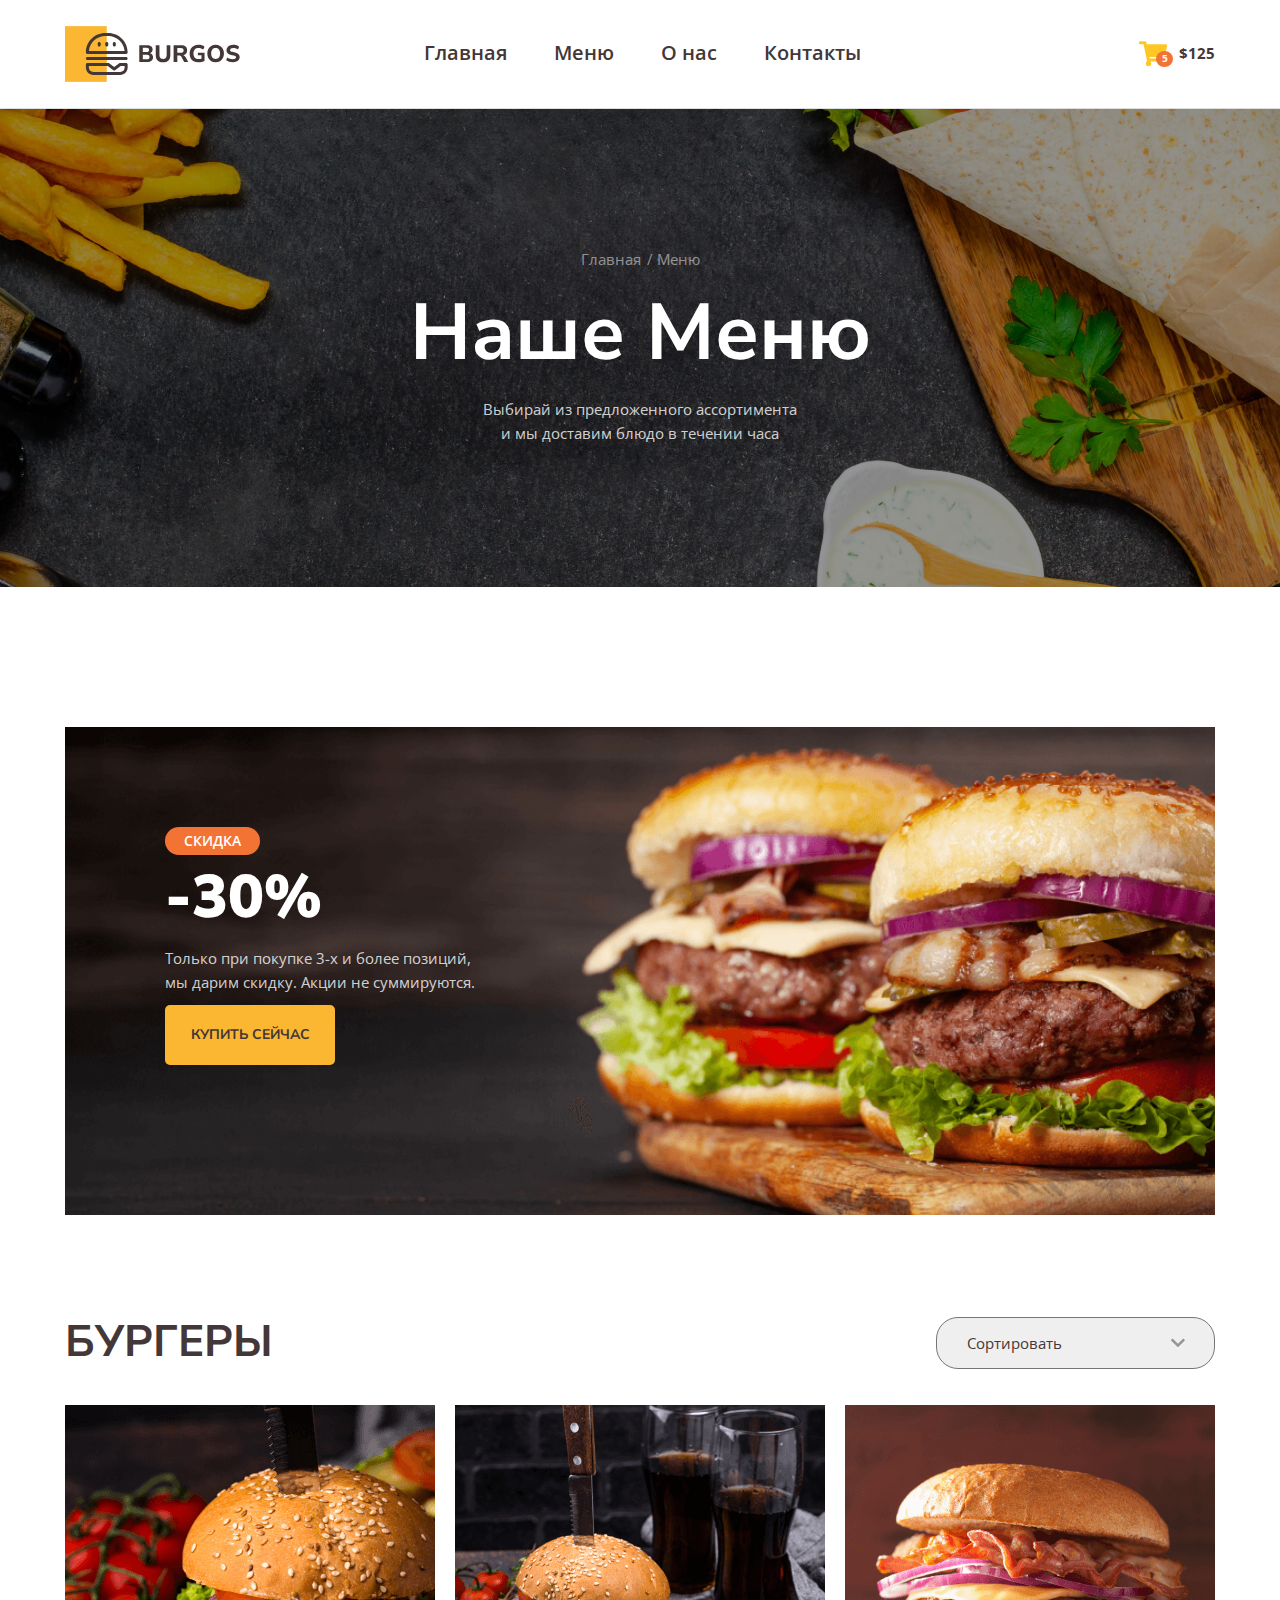
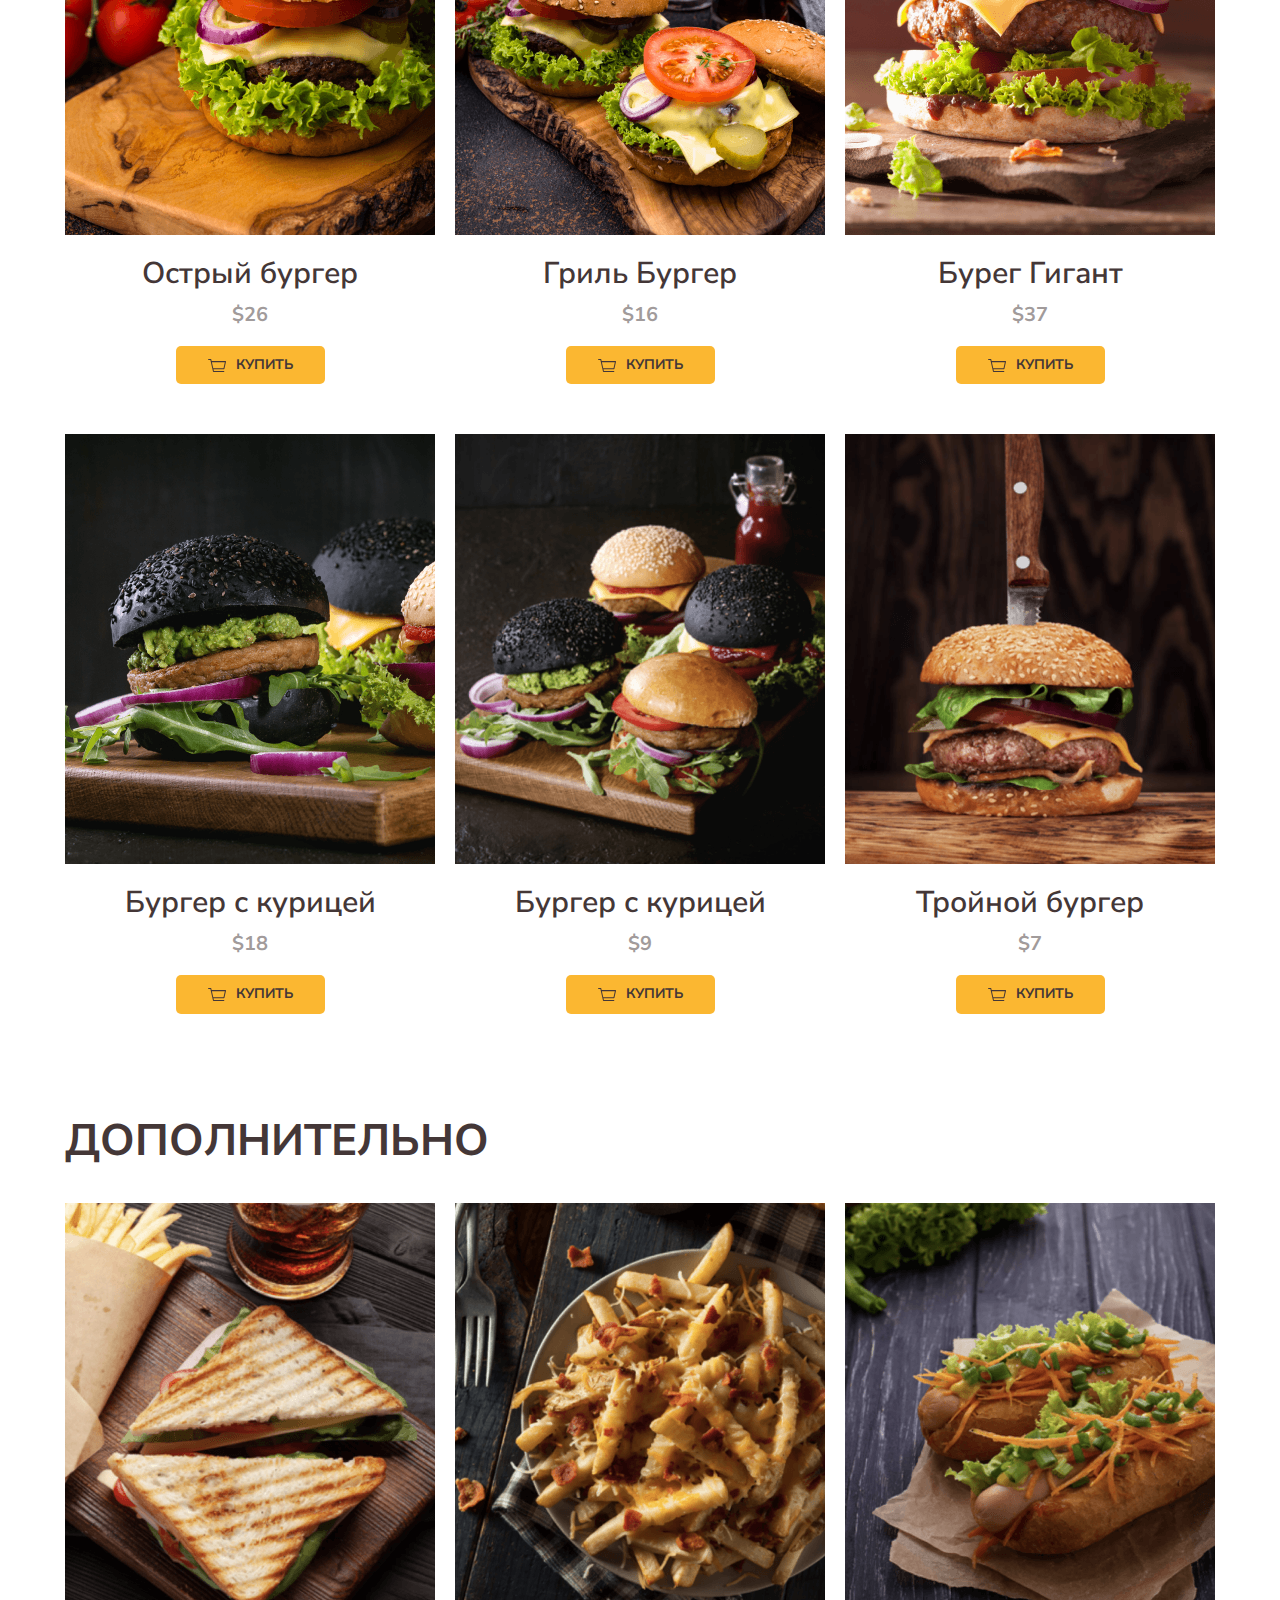
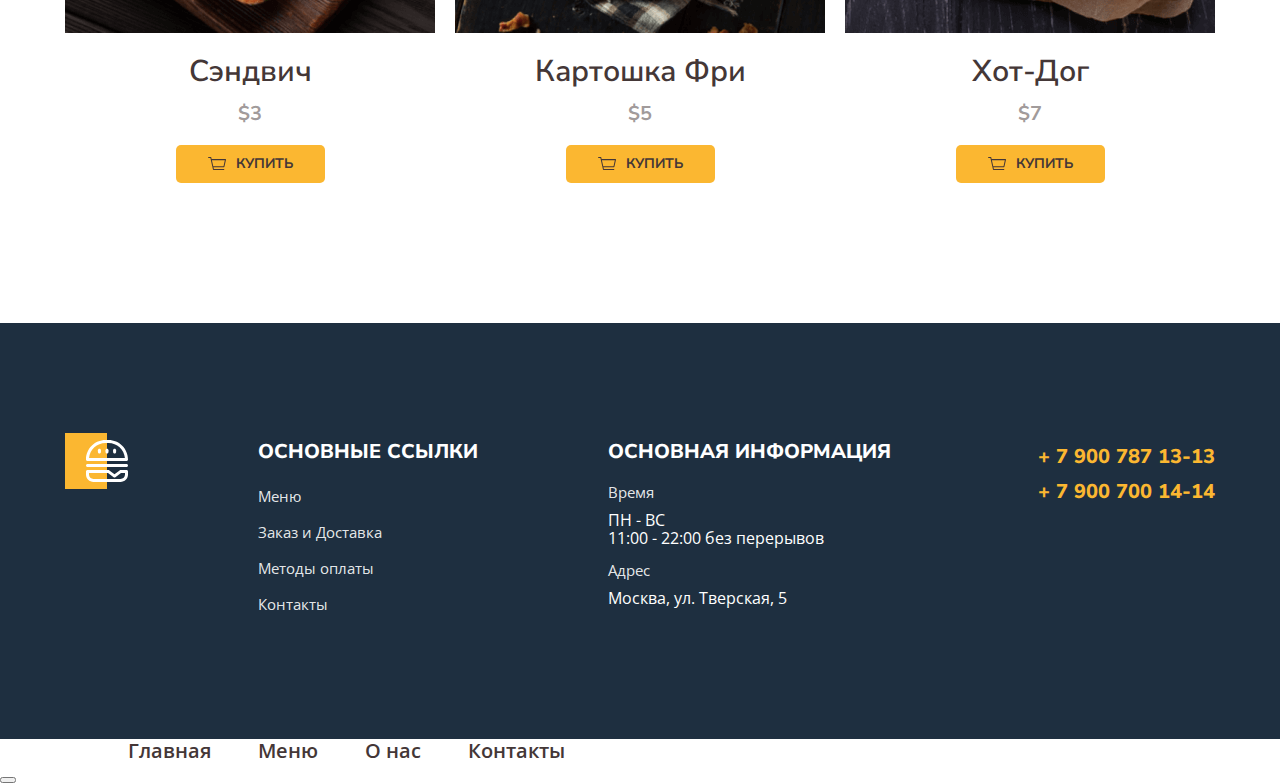
<file: index.html>
<!DOCTYPE html>
<html lang="ru">

<head>
   <meta charset="UTF-8">
   <meta name="viewport" content="width=device-width, initial-scale=1.0">
   <title>Burger</title>
   <link rel="preconnect" href="https://fonts.googleapis.com">
   <link rel="preconnect" href="https://fonts.gstatic.com" crossorigin>
   <link
      href="https://fonts.googleapis.com/css2?family=Nunito+Sans:ital,opsz,wght@0,6..12,200..1000;1,6..12,200..1000&family=Open+Sans:ital,wght@0,300..800;1,300..800&display=swap"
      rel="stylesheet">
   <link rel="shortcut icon" href="img/favicon.ico"><!-- старый формат -->
   <link rel="icon" href="img/favicon.svg" type="image/svg+hml">
   <link rel="stylesheet" href="style/normalize.min.css">
   <link rel="stylesheet" href="style/style.css">
</head>

<body>
   <header class="header" id="headerTop">
      <div class="container">
         <div class="header-wrapper">
            <button class="burger-menu" onclick="openModal()"></button>
            <div class="logo"> </div>
            <nav class="nav">
               <a href="first.html" class="nav-link">Главная</a>
               <a href="#" class="nav-link">Меню</a>
               <a href="aboutus.html" class="nav-link">О нас</a>
               <a href="contact.html" class="nav-link">Контакты</a>
            </nav>
            <a class="cart" href="#">$125 <span class="cart-count">5</span></a>
         </div>
      </div>
   </header>
   <section class="hero">
      <div class="container">
         <ul class="breadcrumbs">
            <li class="breadcrumbs-item"><a class="breadcrumbs-link" href="#">Главная</a></li>
            <li class="breadcrumbs-item">Меню</li>
         </ul>
         <h1 class="hero-title">Наше Меню</h1>
         <p class="hero-description">Выбирай из предложенного ассортимента и мы доставим блюдо&nbsp;в течении часа</p>
      </div>
   </section>
   <section class="banner">
      <div class="container">
         <div class="banner-wrapper">
            <h2 class="banner-title"><span>Скидка</span>-30%</h2>
            <p class="banner-deckription">Только при&nbsp;покупке 3-х и более позиций, мы&nbsp;дарим скидку.
               Акции&nbsp;не суммируются.</p>
            <a href="#menuBurger" class="banner-btn">Купить сейчас</a>
         </div>
      </div>
   </section>
   <main>
      <section id="menuBurger">
         <div class="container">
            <div class="menu">
               <div class="menu-header">
                  <h2 class="menu-title">Бургеры</h2>
                  <select class="menu-select">
                     <option value="Сортировать" disabled selected>Сортировать</option>
                     <option value="По умолчанию">По умолчанию</option>
                     <option value="По возрастанию цены">По возрастанию цены</option>
                     <option value="По убыванию цены">По убыванию цены</option>
                  </select>
               </div>
               <div class="menu-box">
                  <div class="menu-item">
                     <div class="menu-thumb">
                        <img src="img/menu/01.png" alt="Острый бургер">
                     </div>
                     <h3 class="menu-name">Острый бургер</h3>
                     <p class="menu-prise">$26</p>
                     <button type="button" class="menu-btn">Купить</button>
                  </div>
                  <div class="menu-item">
                     <div class="menu-thumb">
                        <img src="img/menu/02.png" alt="Гриль Бургер">
                     </div>
                     <h3 class="menu-name">Гриль Бургер</h3>
                     <p class="menu-prise">$16</p>
                     <button type="button" class="menu-btn">Купить</button>
                  </div>
                  <div class="menu-item">
                     <div class="menu-thumb">
                        <img src="img/menu/03.png" alt="Бурег Гигант">
                     </div>
                     <h3 class="menu-name">Бурег Гигант</h3>
                     <p class="menu-prise">$37</p>
                     <button type="button" class="menu-btn">Купить</button>
                  </div>
                  <div class="menu-item">
                     <div class="menu-thumb">
                        <img src="img/menu/04.png" alt="Бургер с курицей">
                     </div>
                     <h3 class="menu-name">Бургер с курицей</h3>
                     <p class="menu-prise">$18</p>
                     <button type="button" class="menu-btn">Купить</button>
                  </div>
                  <div class="menu-item">
                     <div class="menu-thumb">
                        <img src="img/menu/05.png" alt="Бургер с курицей">
                     </div>
                     <h3 class="menu-name">Бургер с курицей</h3>
                     <p class="menu-prise">$9</p>
                     <button type="button" class="menu-btn">Купить</button>
                  </div>
                  <div class="menu-item">
                     <div class="menu-thumb">
                        <img src="img/menu/06.png" alt="Тройной бургер">
                     </div>
                     <h3 class="menu-name">Тройной бургер</h3>
                     <p class="menu-prise">$7</p>
                     <button type="button" class="menu-btn">Купить</button>
                  </div>
               </div>
            </div>
         </div>
      </section>
      <section>
         <div class="container">
            <div class="menu">
               <div class="menu-header">
                  <h2 class="menu-title">Дополнительно</h2>
               </div>
               <div class="menu-box _additonally">
                  <div class="menu-item _additonally">
                     <div class="menu-thumb">
                        <img src="./img/menu/01-additonally.png" alt="Бургер">
                     </div>
                     <div class="menu-info">
                        <h3 class="menu-name">Сэндвич</h3>
                        <p class="menu-prise">$3</p>
                        <button type="button" class="menu-btn">Купить</button>
                     </div>
                  </div>
                  <div class="menu-item _additonally">
                     <div class="menu-thumb">
                        <img src="./img/menu/02-additonally.png" alt="Картошка Фри">
                     </div>
                     <div class="menu-info">
                        <h3 class="menu-name">Картошка Фри</h3>
                        <p class="menu-prise">$5</p>
                        <button type="button" class="menu-btn">Купить</button>
                     </div>

                  </div>
                  <div class="menu-item _additonally">
                     <div class="menu-thumb">
                        <img src="./img/menu/03-additonally.png" alt="Хот-Дог">
                     </div>
                     <div class="menu-info">
                        <h3 class="menu-name">Хот-Дог</h3>
                        <p class="menu-prise">$7</p>
                        <button type="button" class="menu-btn">Купить</button>
                     </div>

                  </div>
               </div>

            </div>
         </div>
      </section>
   </main>
   <footer class="footer">
      <div class="container">
         <div class="footer-wrapper">
            <a href="" class="footer-logo"></a>
            <div class="footer-item">
               <h3 class="footer-title">Основные ссылки</h3>
               <nav class="footer-nav">
                  <a class="footer-link" href="">Меню</a>
                  <a class="footer-link" href="">Заказ и Доставка</a>
                  <a class="footer-link" href="">Методы оплаты</a>
                  <a class="footer-link" href="contact.html">Контакты</a>
               </nav>
               <a class="footer-tel _mobile" href="tel:+79007871313">+ 7 900 787 13-13</a>
               <a class="footer-tel _mobile" href="tel:+79007001414">+ 7 900 700 14-14</a>
            </div>
            <div class="footer-item">
               <h3 class="footer-title">Основная информация</h3>
               <ul class="footer-list">
                  <li>
                     <span>Время</span>
                     ПН - ВС <br>
                     11:00 - 22:00 без перерывов
                  </li>
                  <li>
                     <span>Адрес</span>
                     Москва, ул. Тверская, 5
                  </li>
               </ul>
            </div>
            <div class="footer-item">
               <a class="footer-tel" href="tel:+79007871313">+ 7 900 787 13-13</a>
               <a class="footer-tel" href="tel:+79007001414">+ 7 900 700 14-14</a>
            </div>
         </div>
      </div>
   </footer>
   <a href="#headerTop" class="button-up hidden" id="btnUp">Наверх</a>
   <div class="modal" id="modal">
      <nav class="nav _modal">
         <a href="first.html" class="nav-link">Главная</a>
         <a href="#" class="nav-link">Меню</a>
         <a href="aboutus.html" class="nav-link">О нас</a>
         <a href="contact.html" class="nav-link">Контакты</a>
      </nav>
      <button class="modal-close" onclick="closeModal()"></button>
   </div>
   <script src="script/script.js"></script>
</body>

</html>
<!-- &nbsp; -->
</file>
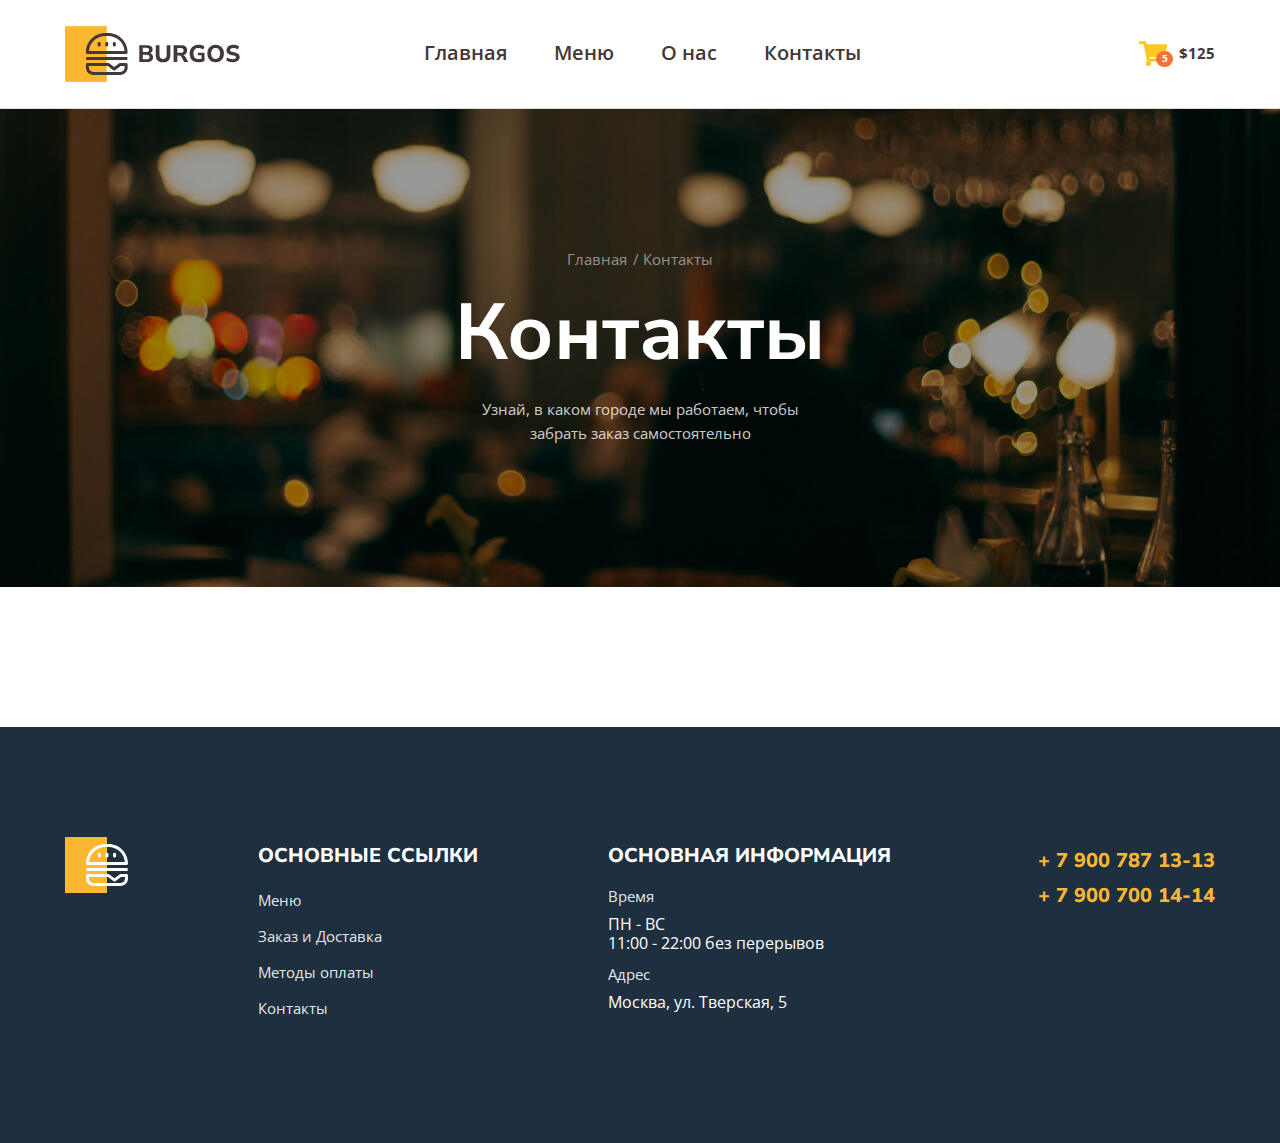
<file: aboutus.html>
<!DOCTYPE html>
<html lang="ru">

<head>
   <meta charset="UTF-8">
   <meta name="viewport" content="width=device-width, initial-scale=1.0">
   <title>Burger</title>
   <link rel="preconnect" href="https://fonts.googleapis.com">
   <link rel="preconnect" href="https://fonts.gstatic.com" crossorigin>
   <link
      href="https://fonts.googleapis.com/css2?family=Nunito+Sans:ital,opsz,wght@0,6..12,200..1000;1,6..12,200..1000&family=Open+Sans:ital,wght@0,300..800;1,300..800&display=swap"
      rel="stylesheet">
   <link rel="stylesheet" href="style/normalize.min.css">
   <link rel="stylesheet" href="style/style.css">
</head>

<body>
   <header class="header">
      <div class="container">
         <div class="header-wrapper">
            <div class="logo"> </div>
            <nav class="nav">
               <a href="first.html" class="nav-link">Главная</a>
               <a href="index.html" class="nav-link">Меню</a>
               <a href="#" class="nav-link">О нас</a>
               <a href="contact.html" class="nav-link">Контакты</a>
            </nav>
            <a class="cart" href="#">$125 <span class="cart-count">5</span></a>
         </div>
      </div>
   </header>
   <section class="hero hero-contact">
      <div class="container">
         <ul class="breadcrumbs">
            <li class="breadcrumbs-item"><a class="breadcrumbs-link" href="#">Главная</a></li>
            <li class="breadcrumbs-item">Контакты</li>
         </ul>
         <h1 class="hero-title">Контакты</h1>
         <p class="hero-description">Узнай, в каком городе мы работаем, чтобы забрать заказ самостоятельно</p>
      </div>
   </section>

   <footer class="footer">
      <div class="container">
         <div class="footer-wrapper">
            <a href="" class="footer-logo"></a>
            <div class="footer-item">
               <h3 class="footer-title">Основные ссылки</h3>
               <nav class="footer-nav">
                  <a class="footer-link" href="index.html">Меню</a>
                  <a class="footer-link" href="">Заказ и Доставка</a>
                  <a class="footer-link" href="">Методы оплаты</a>
                  <a class="footer-link" href="contact.html">Контакты</a>


               </nav>
            </div>
            <div class="footer-item">
               <h3 class="footer-title">основная информация</h3>
               <ul class="footer-list">
                  <li>
                     <span>Время</span>
                     ПН - ВС <br>
                     11:00 - 22:00 без перерывов
                  </li>
                  <li>
                     <span>Адрес</span>
                     Москва, ул. Тверская, 5
                  </li>
               </ul>
            </div>
            <div class="footer-item">
               <a class="footer-tel" href="tel:+79007871313">+ 7 900 787 13-13</a>
               <a class="footer-tel" href="tel:+79007001414">+ 7 900 700 14-14</a>
            </div>
         </div>
      </div>
   </footer>
</body>

</html>
<!-- &nbsp; -->
</file>
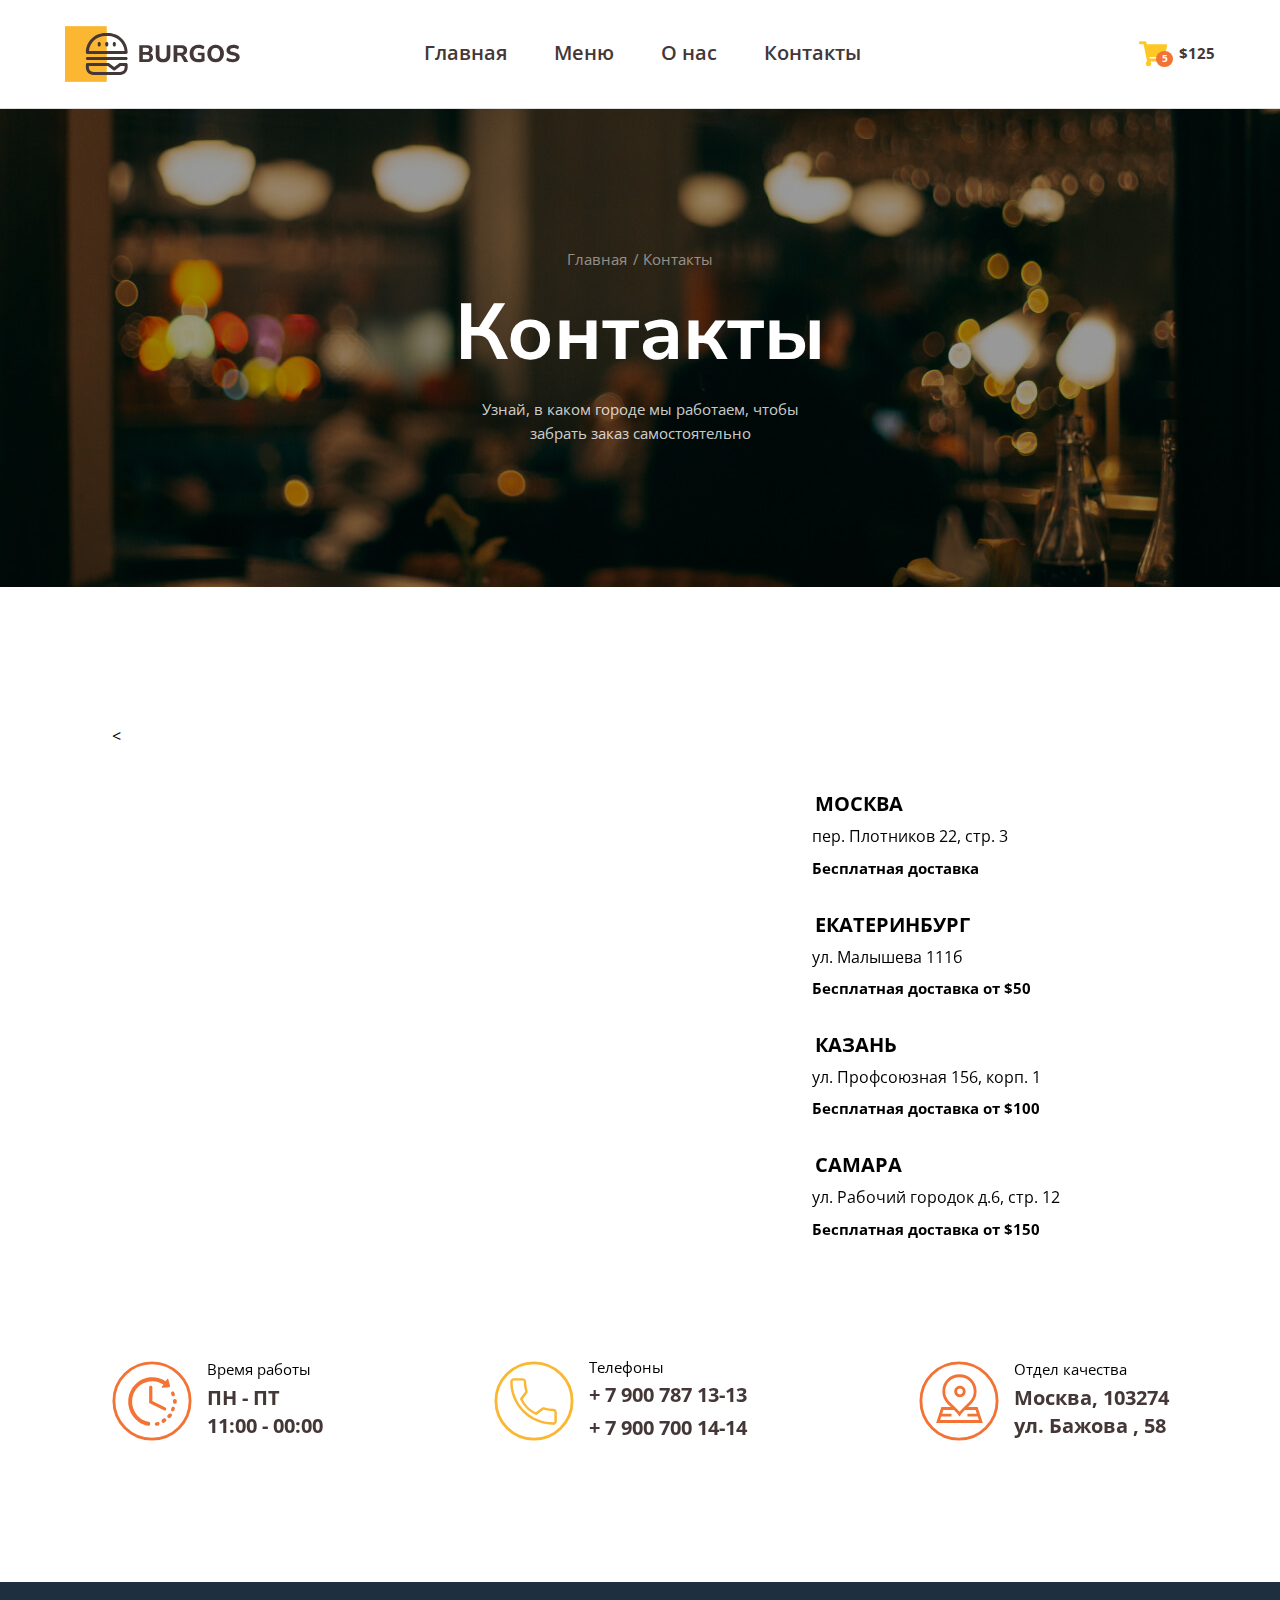
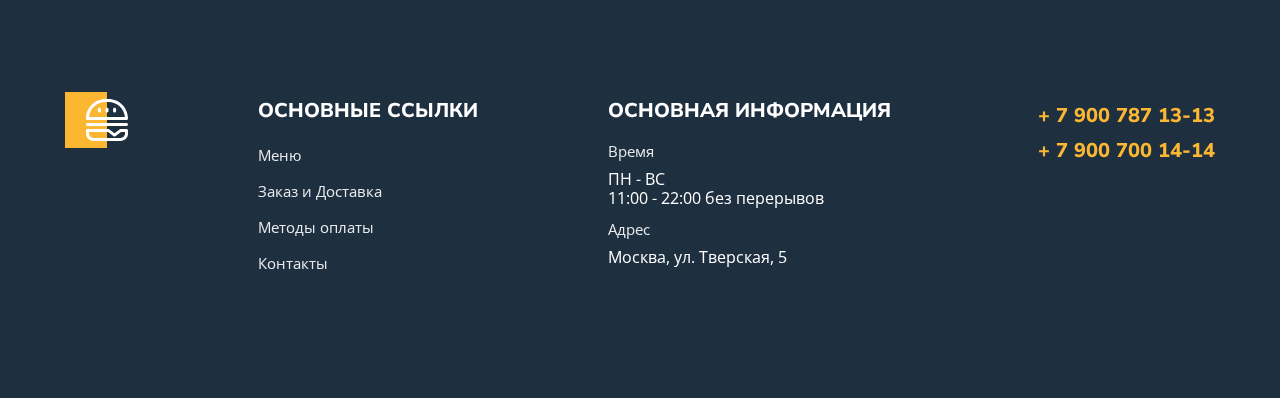
<file: contact.html>
<!DOCTYPE html>
<html lang="ru">

<head>
   <meta charset="UTF-8">
   <meta name="viewport" content="width=device-width, initial-scale=1.0">
   <title>Burger</title>
   <link rel="preconnect" href="https://fonts.googleapis.com">
   <link rel="preconnect" href="https://fonts.gstatic.com" crossorigin>
   <link
      href="https://fonts.googleapis.com/css2?family=Nunito+Sans:ital,opsz,wght@0,6..12,200..1000;1,6..12,200..1000&family=Open+Sans:ital,wght@0,300..800;1,300..800&display=swap"
      rel="stylesheet">
   <link rel="stylesheet" href="style/normalize.min.css">
   <link rel="stylesheet" href="style/style.css">
</head>

<body>
   <header class="header">
      <div class="container">
         <div class="header-wrapper">
            <div class="logo"> </div>
            <nav class="nav">
               <a href="first.html" class="nav-link">Главная</a>
               <a href="index.html" class="nav-link">Меню</a>
               <a href="aboutus.html" class="nav-link">О нас</a>
               <a href="#" class="nav-link">Контакты</a>
            </nav>
            <a class="cart" href="#">$125 <span class="cart-count">5</span></a>
         </div>
      </div>
   </header>
   <section class="hero hero-contact">
      <div class="container">
         <ul class="breadcrumbs">
            <li class="breadcrumbs-item"><a class="breadcrumbs-link" href="#">Главная</a></li>
            <li class="breadcrumbs-item">Контакты</li>
         </ul>
         <h1 class="hero-title">Контакты</h1>
         <p class="hero-description">Узнай, в каком городе мы работаем, чтобы забрать заказ самостоятельно</p>
      </div>
   </section>
   <main>
      <div class="container">
         <div class="container">
            <div class="contact">
               <div class="contact-main">
                  <div class="contact-map">
                     <<iframe
                        src="https://yandex.ru/map-widget/v1/?um=constructor%3Aa438966cdfc5470aedeb14da18aa64b6212fc8ee24e7590e1526ee5834de49d5&amp;source=constructor"
                        width="100%" height="550" frameborder="0"></iframe>
                  </div>
                  <ul class="contact-adress">
                     <li>
                        <span>Москва</span>
                        пер. Плотников 22, стр. 3
                        <span>Бесплатная доставка</span>
                     </li>
                     <li>
                        <span>Екатеринбург</span>
                        ул. Малышева 111б
                        <span>Бесплатная доставка от $50</span>
                     </li>
                     <li>
                        <span>Казань</span>
                        ул. Профсоюзная 156, корп. 1
                        <span>Бесплатная доставка от $100</span>
                     </li>
                     <li>
                        <span>Самара</span>
                        ул. Рабочий городок д.6, стр. 12
                        <span>Бесплатная доставка от $150</span>
                     </li>
                  </ul>
               </div>
               <ul class="contact-additionally">
                  <li>
                     <span>
                        Время работы
                        <span class="contact-info">
                           ПН - ПТ<br>
                           11:00 - 00:00
                        </span>
                     </span>
                  </li>
                  <li>
                     <span>
                        Телефоны
                        <a class="contact-tel" href="tel:+79007871313">+ 7 900 787 13-13</a>
                        <a class="contact-tel" href="tel:+79007001414">+ 7 900 700 14-14</a>
                     </span>
                  </li>
                  <li>
                     <span>
                        Отдел качества
                        <span class="contact-info">
                           Москва, 103274<br>
                           ул. Бажова , 58
                        </span>
                     </span>

                  </li>
               </ul>
            </div>
         </div>
   </main>
   </div>
   </main>
   <footer class="footer">
      <div class="container">
         <div class="footer-wrapper">
            <a href="" class="footer-logo"></a>
            <div class="footer-item">
               <h3 class="footer-title">Основные ссылки</h3>
               <nav class="footer-nav">
                  <a class="footer-link" href="index.html">Меню</a>
                  <a class="footer-link" href="">Заказ и Доставка</a>
                  <a class="footer-link" href="">Методы оплаты</a>
                  <a class="footer-link" href="">Контакты</a>


               </nav>
            </div>
            <div class="footer-item">
               <h3 class="footer-title">основная информация</h3>
               <ul class="footer-list">
                  <li>
                     <span>Время</span>
                     ПН - ВС <br>
                     11:00 - 22:00 без перерывов
                  </li>
                  <li>
                     <span>Адрес</span>
                     Москва, ул. Тверская, 5
                  </li>
               </ul>
            </div>
            <div class="footer-item">
               <a class="footer-tel" href="tel:+79007871313">+ 7 900 787 13-13</a>
               <a class="footer-tel" href="tel:+79007001414">+ 7 900 700 14-14</a>
            </div>
         </div>
      </div>
   </footer>
</body>

</html>
<!-- &nbsp; -->
</file>
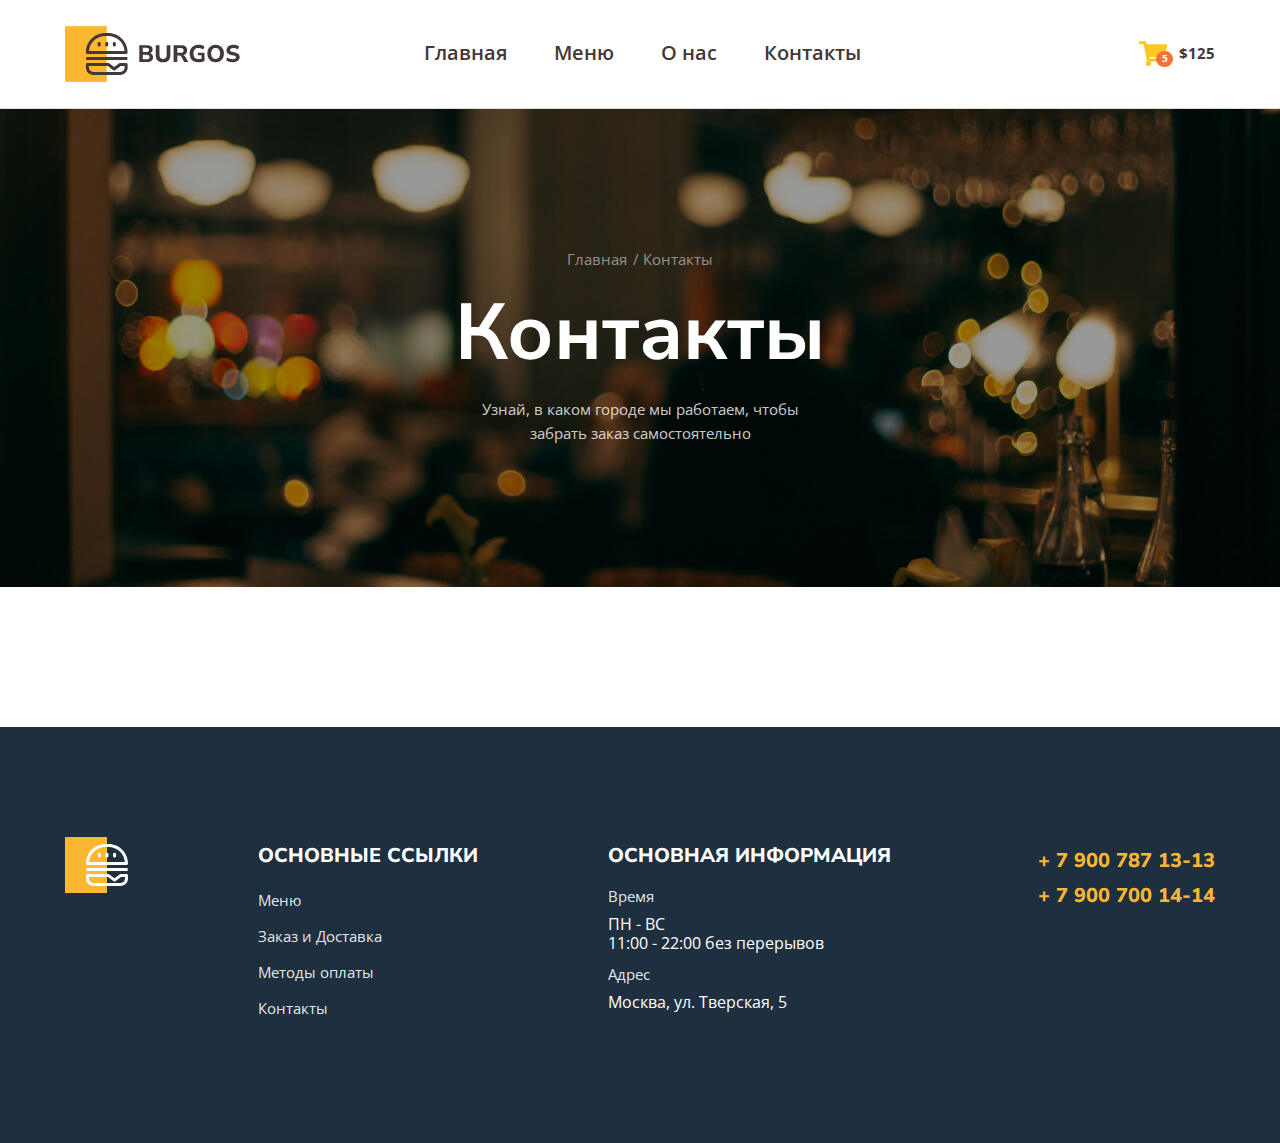
<file: first.html>
<!DOCTYPE html>
<html lang="ru">

<head>
   <meta charset="UTF-8">
   <meta name="viewport" content="width=device-width, initial-scale=1.0">
   <title>Burger</title>
   <link rel="preconnect" href="https://fonts.googleapis.com">
   <link rel="preconnect" href="https://fonts.gstatic.com" crossorigin>
   <link
      href="https://fonts.googleapis.com/css2?family=Nunito+Sans:ital,opsz,wght@0,6..12,200..1000;1,6..12,200..1000&family=Open+Sans:ital,wght@0,300..800;1,300..800&display=swap"
      rel="stylesheet">
   <link rel="stylesheet" href="style/normalize.min.css">
   <link rel="stylesheet" href="style/style.css">
</head>

<body>
   <header class="header">
      <div class="container">
         <div class="header-wrapper">
            <div class="logo"> </div>
            <nav class="nav">
               <a href="#" class="nav-link">Главная</a>
               <a href="index.html" class="nav-link">Меню</a>
               <a href="aboutus.html" class="nav-link">О нас</a>
               <a href="contact.html" class="nav-link">Контакты</a>
            </nav>
            <a class="cart" href="#">$125 <span class="cart-count">5</span></a>
         </div>
      </div>
   </header>
   <section class="hero hero-contact">
      <div class="container">
         <ul class="breadcrumbs">
            <li class="breadcrumbs-item"><a class="breadcrumbs-link" href="#">Главная</a></li>
            <li class="breadcrumbs-item">Контакты</li>
         </ul>
         <h1 class="hero-title">Контакты</h1>
         <p class="hero-description">Узнай, в каком городе мы работаем, чтобы забрать заказ самостоятельно</p>
      </div>
   </section>
   
   <footer class="footer">
      <div class="container">
         <div class="footer-wrapper">
            <a href="" class="footer-logo"></a>
         <div class="footer-item">
            <h3 class="footer-title">Основные ссылки</h3>
            <nav class="footer-nav">
                  <a class="footer-link" href="index.html">Меню</a>
                  <a class="footer-link" href="">Заказ и Доставка</a>
                  <a class="footer-link" href="">Методы оплаты</a>
                  <a class="footer-link" href="contact.html">Контакты</a>
               
              
            </nav>
         </div>
         <div class="footer-item">
            <h3 class="footer-title">основная информация</h3>
            <ul class="footer-list">
               <li>
                  <span>Время</span>
                  ПН - ВС <br>
                  11:00 - 22:00 без перерывов
               </li>
               <li>
                  <span>Адрес</span>
                  Москва, ул. Тверская, 5
               </li>
            </ul>
         </div>
            <div class="footer-item">
               <a class="footer-tel" href="tel:+79007871313">+ 7 900 787 13-13</a>
               <a class="footer-tel" href="tel:+79007001414">+ 7 900 700 14-14</a>
            </div>
         </div>
      </div>
   </footer>
</body>

</html>
<!-- &nbsp; -->
</file>
<file: style/style.css>
:root {
   --open-sans: "Open Sans", sans-serif;
   --nunito--sans: "Nunito Sans", sans-serif; 

   --accent-light: #FBB731;
   --accent-dark: #F37335;
   --dark: #443737;
   --light: #fff;
   --light-rgb: 255, 255, 255;
   --tr: 0.2s;

}

body{
   font-family: var(--open-sans);
   
}
a {
   text-decoration: none;
}
.container {
   width: 100%;
   max-width: 1180px;
   margin: 0 auto;
   padding-left: 15px;
   padding-right: 15px;
   box-sizing: border-box;
}

/* --header-- */

.header {
   border-bottom: 1px solid #DEDEDE;
}

.header-wrapper {
   display: flex;
   align-items: center;
   gap: 56px;
   padding: 26px 0;
}
.burger-menu {
   display: none;
   width: 34px;
   height: 22px;
   background-image: url(../img/burgermenu.svg);
   background-repeat: no-repeat;
   background-size: contain;
   background-color: transparent;
   border: none;
}
.logo {
   display: block;
   width: 175px;
   height: 56px;
   background-image: url(../img/logo.svg);
   background-repeat: no-repeat;
   background-size: contain;
}
.nav {
   flex-grow: 1;
   display: flex;
   gap: 47px;
   margin-left: min(10vw, 140px);
}
.nav-link {
   color: var(--dark);
   font-weight: 600;
   font-size: 20px;
}
.nav-link::after {
   content: "";
   display: block;
   width: 100%;
   height: 3px;
   background-color: transparent;
   border-radius: 1.5px;
}
.nav-link:hover::after {
   background-color: var(--accent-light);
}
.cart {
   display: flex;
   align-items: center;
   gap: 10px;
   color: var(--dark);
   font-weight: 700;
   font-size: 15px;
   position: relative;
}

.cart::before {
   content: "";
   display: block;
   width: 30px;
   height: 26px;
   background-image: url(../img/cart.svg);
   background-repeat: no-repeat;
   background-size: contain;
}
.cart-count {
   display: flex;
   align-items: center;
   justify-content: center;
   width: 17px;
   height: 16px;
   font-size: 10px;
   background-color: var(--accent-dark);
   color: var(--light);
   border-radius: 100%;
   position: absolute;
   left: 17px;
   bottom: 0;
   }
.button-up {
   position: fixed;
   right: 10px;
   bottom: 10px;
   font-size: 14px;
   font-weight: 700;
   font-family: var(--nunito--sans);
   padding: 5px 10px;
   text-align: center;
   text-decoration: none;
   border: none;
   color: var(--dark);
   background-color: var(--accent-light);
   text-transform: uppercase;
   margin-bottom: 50px;
   border-radius: 5px;
   transition: var(--tr);
}
.button-up:hover {
   background-color: var(--accent-dark);
   
}
.button-up.hidden {
   opacity: 0;
}
.button-up.visible {
   opacity: 1;
}
   /* ---hero---- */
.hero {
   background-image: url(../img/hero.jpg);
   background-repeat: no-repeat;
   background-size: cover;
   background-position: center center;
   text-align: center;
   padding: 142px 0px;
   }
.hero-contact {
   background-image: url(../img/hero-contact.jpg);
}

.breadcrumbs {
   display: flex;
   align-items: center;
   justify-content: center;
   gap: 16px;
   list-style-type: none;
   padding-left: 0;
   color: rgba(var(--light-rgb), .5);
   font-size: 15px;
   margin-top: 0;
   margin-bottom: 0;
   }
.breadcrumbs-link {
   color: rgba(var(--light-rgb), .5);
   }
.breadcrumbs-link:hover {
   color: var(--accent-light);
   }
.breadcrumbs-item {
   position: relative;
   }
.breadcrumbs-item:not(:last-child)::after {
   content: "/";
   position: absolute;
   right: -12px;
      
   }
.hero-title {
   font-family: var(--nunito--sans);
   font-weight: 700;
   font-size: 79px;
   color: var(--light);
   margin-top: 20px;
   margin-bottom: 18px;
      }
.hero-description {
   max-width: 320px;
   margin: 0 auto;
   font-weight: 400;
   font-size: 15px;
   line-height: 160%;
   color: rgba(var(--light-rgb), 0.8);

   }
   /* banner */


.banner {
   margin-top: 140px;
   }

.banner-wrapper {
   padding: 100px;
   background-image: url(../img/banner.png);
   background-repeat: no-repeat;
   background-size: cover;
}
.banner-title span {
   display: block;
   text-align: center;
   max-width: 95px;
   color: var(--light);
   font-family: var(--open-sans);
   font-size: 14px;
   font-weight: 600;
   line-height: 128%;
   text-transform: uppercase;
   text-align: center;
   background-color: var(--accent-dark);
   border-radius: 14px;
   padding: 5px 0;
   margin-bottom: 4px;
   

   
}
.banner-title  {
   font-family: var(--nunito--sans);
   font-weight: 900;
   color: var(--light);
   font-size: 60px;
   line-height: 127%;
   text-transform: uppercase;
   margin-top: 0;
   margin-bottom: 11px;
   
   
}
.banner-deckription {
   max-width: 320px;
   margin-top: 0;
   margin-bottom: 11px;
   color: rgba(var(--light-rgb), 0.8);
   font-size: 15px;
   font-style: normal;
   font-weight: 400px;
   line-height: 160%;

}
.banner-btn {
   display: block;
   max-width: 170px;
   font-size: 14px;
   font-weight: 700;
   font-family: var(--nunito--sans);
   padding: 22px 0;
   text-align: center;
   text-decoration: none;
   border: none;
   color: var(--dark);
   background-color: var(--accent-light);
   text-transform: uppercase;
   margin-bottom: 50px;
   border-radius: 5px;
   transition: var(--tr);
   cursor: pointer; 
}
.banner-btn:hover {
   background-color: var(--accent-dark);
   
}


/* ----menu------ */


.menu {
}
.menu-header {
   display: flex;
   align-items: center;
   justify-content: space-between;
   margin-top: 100px;
   margin-bottom: 34px;
}
.menu-title {   
   font-family: var(--nunito--sans);
   font-weight: 700;
   font-size: 44px;
   line-height: 127%;
   text-transform: uppercase;
   color: var(--dark);
   margin-top: 0;
   margin-bottom: 0;
}
.menu-select {
   font-weight: 400;
   font-size: 15px;
   line-height: 160%;
   color: var(--dark);
   appearance: none; /* сбрасывает некоторые стили */
   flex-basis: 279px;
   background-image: url(../img/menu/chevron.svg);
   background-size: 14px 10px;
   background-repeat: no-repeat;
   background-position: 89% center;/* по оси х горизонтальн. */
   border: 1px colid #DEDEDE;
   padding: 13px 30px;
   border-radius: 22px;
}
.menu-box {
   display: grid;
   grid-template-columns: repeat(3, 1fr);
   grid-template-rows: auto; /* единая высота строк */
   gap: 50px 20px;
   }
   .menu-item {
      font-family: var(--nunito--sans);
      text-align: center;
   }
.menu-thumb {
   width: 100%;
   height: 430px;
   position: relative;
   overflow: hidden;
   margin-bottom: 20px;
}
.menu-thumb img {
   width: 100%;
   height: 100%;
   position: absolute;
   left: 50%;
   top: 50%;
   transform: translate(-50%, -50%);
   object-fit: cover;

}
.menu-name {
   font-weight: 600;
   font-size: 30px;
   line-height: 127%;
   color: var(--dark);
   margin-top: 0;
   margin-bottom: 10px;
   
}
.menu-prise {
   
   font-weight: 700;
   font-size: 20px;
   color: rgba(68, 55, 55, 0.5);
   margin-top: 0;
   margin-bottom: 20px;
}
.menu-btn {
   display: flex;
   align-items: center;
   justify-content: center;
   gap: 10px;
   margin: 0 auto;
   font-size: 14px;
   font-family: var(--nunito--sans);
   font-weight: 700;
   padding: 11px 32px;
   text-transform: uppercase;
   text-decoration: none;
   border: none;
   color: var(--dark);
   background-color: var(--accent-light);
   text-transform: uppercase;   
   border-radius: 5px;
   transition: var(--tr);
   cursor: pointer;
   

}
.menu-btn:hover {
   background-color: var(--accent-dark);
}
.menu-btn::before {
   content: "";
   display: block;
   width: 18px;
   height: 13px;
   background-image: url(../img/menu/Shape.svg);
   background-repeat: no-repeat;
   background-size: contain;
}
/* ----footer---- */
.footer {
   background-color: #1E2F40;
   margin-top: 140px;
   padding-top: 110px;
   padding-bottom: 120px;

}
.footer-wrapper {
   display: flex;
   justify-content: space-between;
   gap: 15px;
      
}
.footer-logo {
   display: block;
   width: 63px;
   height: 56px;
   background-image: url(../img/Logo_light.svg);
   background-repeat: no-repeat;
   background-size: contain;
}
.footer-item {
   color: var(--light);
   

}
.footer-nav {
   display: flex;
   flex-direction: column;
   gap: 9px;
   align-items: start;
}


.footer-link {
   color: rgba(var(--light-rgb), .9);
   font-weight: 400;
   font-size: 15px;
   line-height: 160%;
   
}
.footer-link::after {
   content: "";
   display: block;
   width: 100%;
   height: 3px;
   background-color: transparent;
   border-radius: 1.5px;
   
}
.footer-link:hover::after {
   background-color: var(--accent-light);
}

.footer-title {
   font-family: var(--nunito--sans);
   font-weight: 800;
   font-size: 20px;
   line-height: 190%;
   text-transform: uppercase;
   color: var(--light);
   margin-top: 0;
   margin-bottom: 13px;
}
.footer-list {
   list-style: none;
   padding-left: 0;      
   margin: 0;
   
}
.footer-list li:not(:last-child) {
   margin-bottom: 14px;
}

.footer-list span {
   display: block;
   font-weight: 400;
   font-size: 15px;
   color: rgba(var(--light-rgb), .9);
   margin-bottom: 10px;
}
.footer-item:last-child {
   flex-basis: 194px;
}
.footer-tel {
   display: block;
   font-family: var(--nunito--sans);
   font-weight: 800;
   font-size: 20px;
   text-align: right;
   text-transform: uppercase;
   color: #fbb731;
   margin-top: 12px;
   transition: var(--tr);

}
.footer-tel._mobile {
   display: none;
   font-family: var(--nunito--sans);
   font-weight: 800;
   font-size: 20px;
   text-transform: uppercase;
   color: #fbb731;
   margin-top: 12px;
   transition: var(--tr);

}
.footer-tel:hover {
   color: #fff;
}

/* ----contact---- */



.contact-main {
   display: flex;
   align-items: center;
   gap: 20px;
   max-width: 1057px;
   margin: 140px auto 60px;
}

.contact-map {
   flex-basis: 680px;
}

.contact-adress {
   flex-basis: calc(100% - 680px - 20px);
   list-style-type: none;
   padding-left: 0;
}

.contact-adress > li:not(:last-child) {
   margin-bottom: 26px;
}

.contact-adress > li > span {
   display: block;
   font-size: 15px;
   line-height: 160%;
}

.contact-adress > li > span:first-child {
   font-family: var(--nunito-sans);
   font-size: 20px;
   font-weight: 700;
   line-height: 190%;
   text-transform: uppercase;
   margin-left: 3px;
   margin-bottom: 4px;
}

.contact-adress > li > span:last-child {
   font-weight: 700;
   margin-top: 10px;
}

.contact-additionally {
   display: flex;
   justify-content: space-between;
   gap: 20px;
   max-width: 1057px;
   list-style-type: none;
   padding-left: 0;
   margin: 0 auto;
}

.contact-additionally > li {
   font-size: 15px;
   display: flex;
   align-items: center;
   gap: 15px;
}

.contact-additionally > li::before {
   content: '';
   display: block;
   width: 80px;
   height: 80px;
   background-repeat: no-repeat;
   background-size: cover;
}

.contact-additionally > li:nth-child(1):before {
   background-image: url(../img/01.svg);
}
.contact-additionally > li:nth-child(2):before {
   background-image: url(../img/02.svg);
}
.contact-additionally > li:nth-child(3):before {
   background-image: url(../img/03.svg);
}

.contact-info,
.contact-tel {
   display: block;
   color: var(--dark);
   font-family: var(--nunito-sans);
   font-size: 20px;
   font-weight: 700;
   line-height: 140%;
   margin-top: 5px;
}

.contact-tel {
   transition: var(--tr);
}

.contact-tel:hover {
   color: var(--accent-light);
}


/* -----media----- */
@media (max-width: 1080px) {
   .header {
      gap: 40px;
      }
   .nav {
      margin-left: 0;
      gap: min(3vw, 30px);
   }
   
}
@media (max-width: 768px) {
   .logo {
      width: 150px;
      height: 47.81px;
   }
   .header-wrapper {
      gap: 45px;
   }
   .nav {
      gap: 22px;
   }
   .banner {
      margin-top: 72px;
      }
   .banner-wrapper {
      padding: 100px 40px;
      }
   .menu-header {
      margin-top: 80px;
   }
   .menu-box {
      grid-template-columns: repeat(2, 1fr);
      }
   .menu-box._additonally {
      grid-template-columns: 1fr;
   }
   .menu-item._additonally {
      display: flex;
      align-items: center;
      gap: 20px;
      
   }
   .menu-item._additonally .menu-thumb {
      flex-basis: calc(60% - 20px);
      height: 260px;
      margin-bottom: 0;
}
   .menu-item._additonally .menu-info {
      flex-basis: 40%;
}
.footer {   
   padding-top: 62px;
   padding-bottom: 71px;
}
   .footer-nav {
      margin-bottom: 20px;
}
   .footer-item:last-child {
      display: none;
}
   .footer-tel._mobile {
      display: block;
      text-align: left;
}
}
@media (max-width: 730px) {
   .header-wrapper {
      gap: 21px;
      padding: 19px 0;
   }
   .logo {
      flex-grow: 1;
      width: 116px;
      height: 37px;
   }
   .nav {
      display: none;
   }
   .nav._modal {
      display: flex;
      flex-direction: column;
   }
   .nav-link::after {
      display: none;
   }
   .burger-menu {
      display: block;
   }
   .modal {
      width: 100%;
      max-width: 500px;
      background-color: #FFF8DC;
      padding: 40px 15px;
      position: absolute;
      top: -400px;
      left: 0;
      right: 0;
      margin: 0 auto;
      box-sizing: border-box;
      text-align: center;
      transition: var(--tr);
   }
   .modal-close {
      display: block;
      width: 22px;
      height: 22px;
      background-image: url(../img/close\ 1.svg);
      background-repeat: no-repeat;
      background-size: contain;
      background-color: transparent;
      border: none;
      position: absolute;
      top: 20px;
      right: 20px;
   }
   .hero {
      padding: 55px 0;
   }
   .breadcrumbs {
      font-size: 14px;
   }
   .hero-title {
      font-size: 38px;
      margin-top: 28px;
      margin-bottom: 13px;
      }
   .hero-description {
      font-size: 12px;
      line-height: 166%;
   }
   .banner {
      margin-top: 33px;
   }
   .banner-wrapper {
      padding: 35px 17px;
   }
   .banner-title {
      margin-bottom: 9px;
   }
   .banner-deckription {
      font-size: 14px;
      max-width: 222px;
      margin-bottom: 20px;
   }
   .banner-btn {
   max-width: 198px;
   }
   .menu-header {
      margin-top: 58px;
      margin-bottom: 30px;
   }
   .menu-title {
      font-size: 27px;
   }
   .menu-select {
      font-size: 12px;
      flex-basis: 136px;
      background-position: 93% center;
      width: 136px;
      padding: 13px 15px;
   }
   .menu-box {
      gap: 24px 20px;
   }
   .menu-name {
      font-size: 13px;
      margin-bottom: 8px;
   }
   .menu-thumb {
      margin-bottom: 10px;
      height: 50vw;
   }
      .menu-item._additonally .menu-thumb {
         height: 30vw;
   }
   .menu-prise {
      font-size: 12px;
      margin-bottom: 14px;
   }
   .menu-btn {
      padding: 11px 22px;
   }
   .footer {
      padding-bottom: 86px;
   }
   .footer-wrapper {
      flex-direction: column;
      gap: 35px;
      position: relative;
   }
   .footer-logo {
      margin-bottom: 9px;
   }
   .footer-tel._mobile {
      position: absolute;
      top: -13px;
      right: 0;
}
.footer-tel._mobile + .footer-tel._mobile {
   top: 24px;
}
.footer-title  {
   font-size: 18px;
}
.footer-nav {
   margin-bottom: 0;

}
}
   @media (max-width: 450px) {
      .menu-item._additonally .menu-thumb {
         height: 38vw;
         flex-basis: calc(100% - 130px - 20px);
      }
      .menu-item._additonally .menu-info {
         flex-basis: 130px;
      }
}
</file>
